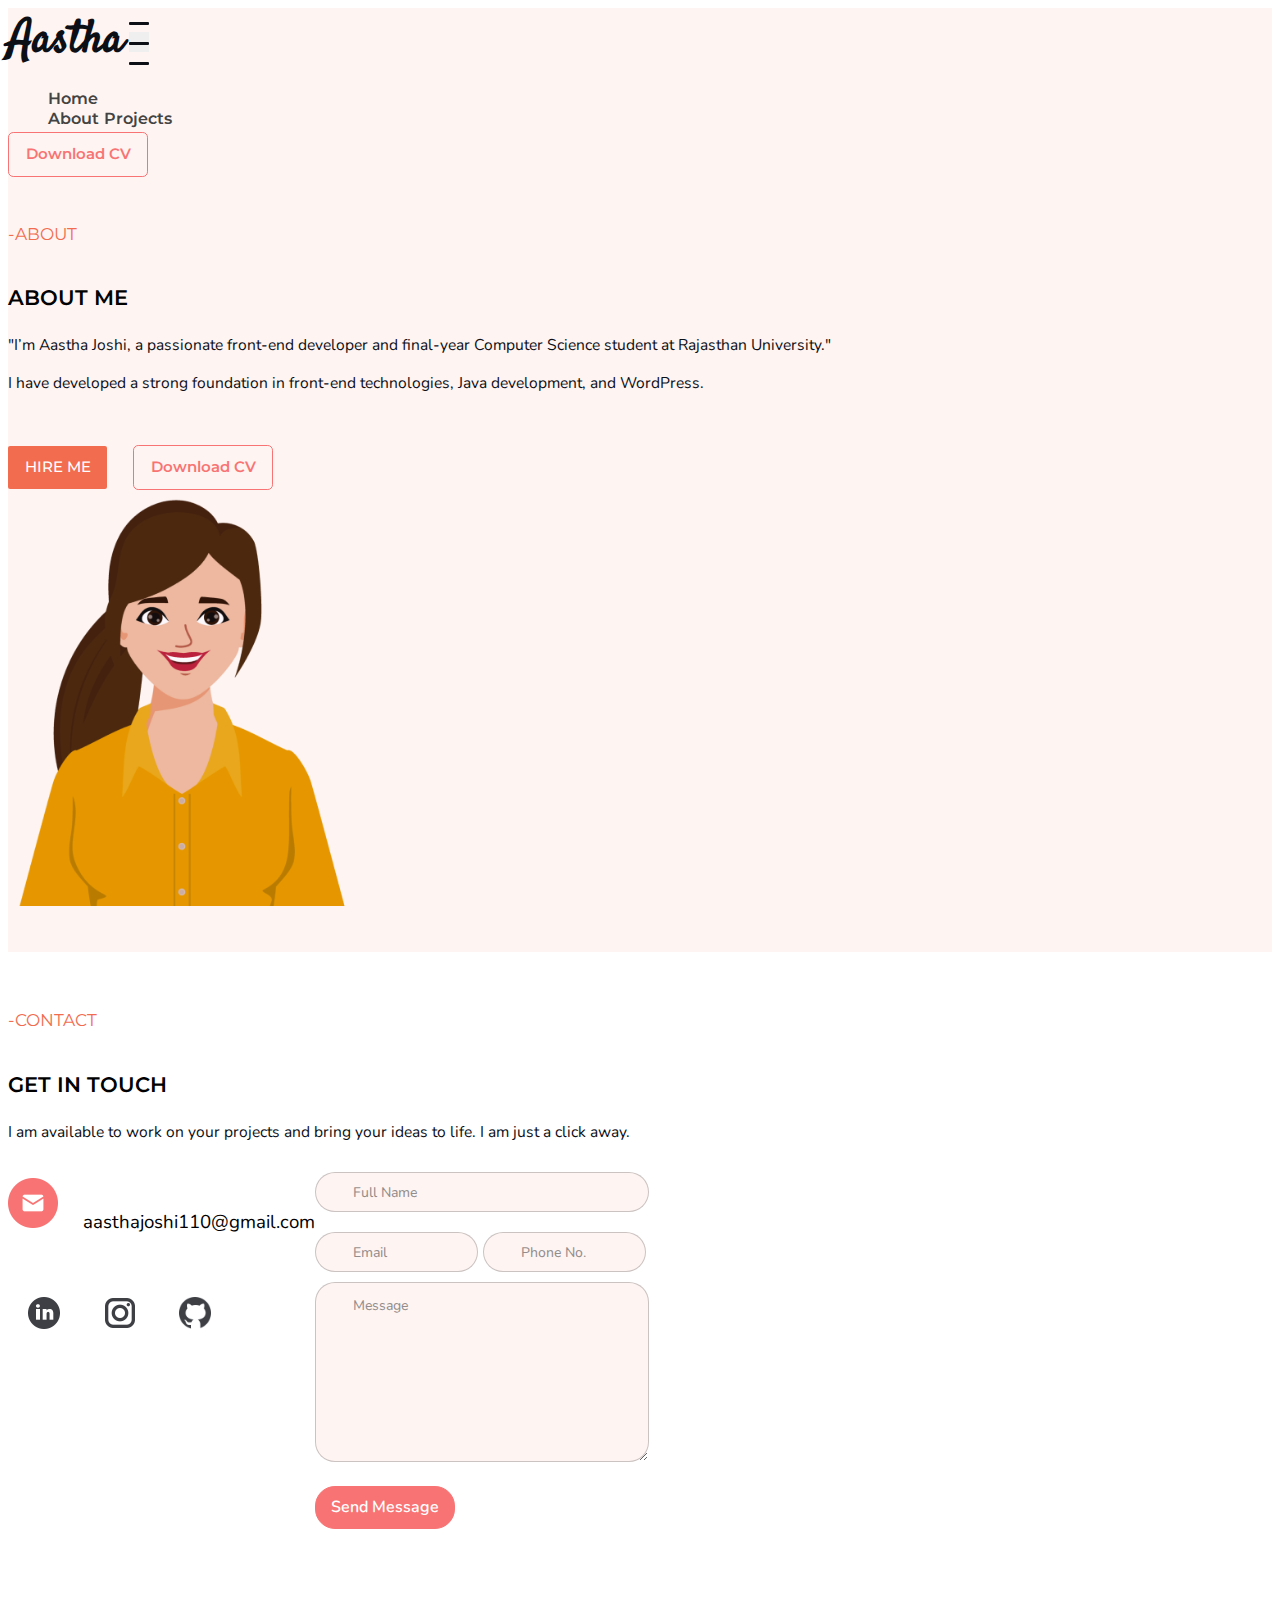
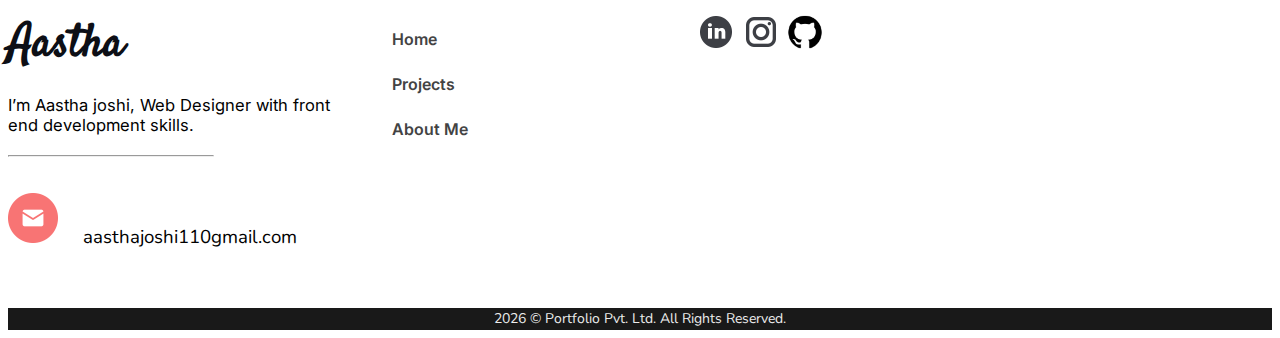
<file: about.html>
<!DOCTYPE html>
<html lang="en">
<head>
    <meta charset="UTF-8">
    <meta http-equiv="X-UA-Compatible" content="IE=edge">
    <meta name="viewport" content="width=device-width, initial-scale=1.0">
    <link rel="apple-touch-icon" sizes="180x180" href="./Favicon/apple-touch-icon.png">
    <link rel="icon" type="image/png" sizes="32x32" href="./Favicon/favicon-32x32.png">
    <link rel="icon" type="image/png" sizes="16x16" href="./Favicon/favicon-16x16.png">
    <link rel="manifest" href="./Favicon/site.webmanifest">
    <!-- bootstrap css -->
    <link href="https://cdn.jsdelivr.net/npm/bootstrap@5.0.2/dist/css/bootstrap.min.css" rel="stylesheet" integrity="sha384-EVSTQN3/azprG1Anm3QDgpJLIm9Nao0Yz1ztcQTwFspd3yD65VohhpuuCOmLASjC" crossorigin="anonymous">
  
       <!-- fonts -->
       <link rel="preconnect" href="https://fonts.googleapis.com">
<link rel="preconnect" href="https://fonts.gstatic.com" crossorigin>
<link href="https://fonts.googleapis.com/css2?family=Montserrat&family=Nunito&family=Satisfy&display=swap" rel="stylesheet">
  <!-- my css -->
  <link rel="stylesheet" href="css/style.css"> 
<!-- title -->
    <title>Aastha Joshi | About Me</title>
</head>
<body>
  <!-- navbar -->
  <main-header>
    <nav class="navbar navbar-expand-md navbar-light bg-light">
      <div class="container-fluid">
        <a class="navbar-brand" href="index.html">Aastha</a>
        <button class="navbar-toggler collapsed d-flex d-lg-none flex-column justify-content-around" type="button" data-bs-toggle="collapse" data-bs-target="#navbarSupportedContent" aria-controls="navbarSupportedContent" aria-expanded="false" aria-label="Toggle navigation">
          <span class="toggler-icon top-bar"></span>
          <span class="toggler-icon middle-bar"></span>
          <span class="toggler-icon bottom-bar"></span>
        </button>
        <div class="collapse navbar-collapse text-center" id="navbarSupportedContent">
          <ul class="navbar-nav m-auto mb-2 mb-lg-0">
            <li class="nav-item">
              <a class="nav-link p-4" aria-current="page" href="index.html">Home</a>
            </li>
            <a class="nav-link active p-4" aria-current="page" href="about.html">About</a>
            </li>
          
          </li>
          <a class="nav-link p-4" aria-current="page" href="projects.html">Projects</a>
            </li>             
          </ul>
         <a href="./cv/Aasthajoshiresume.docx" download="DivyaKumari " class="my-cv">Download CV</a>
        </div>
      </div>
      </nav>
  </main-header>
    
      
        <!-- about me -->
        <div class="section bg">
          <div class="container-fluid">
           <p class="title">-ABOUT</p>
           <div class="About-section">
             <h2>ABOUT ME</h2>
             <div class="row img-sec">
              <div class="col-md-6">
                <p class="para">
                  "I’m Aastha Joshi, a passionate front-end developer and final-year Computer Science student at Rajasthan University."
                  <br> <br>
                  I have developed a strong foundation in front-end technologies, Java development, and WordPress. 
                  <br> <br>

                

</p>
                <br>
                <a href="aasthajoshi110@gmail.com" class="homeBtn">HIRE ME</a>

                <a href="./cv/Aasthajoshiresume.docx" download="Aasthajoshi " class="my-cv">Download CV</a>

              </div>
              <div class="col-md-6 img-sec text-center">
                <img src="./img/myImage.png"  class="img-fluid" alt="Girl is working on laptop at a remote job.png">
              </div>
             </div>
           </div>
          </div>
        </div>    
        <!-- connect me -->
        <div class="section">
          <div class="container-fluid">
           <p class="title">-CONTACT</p>
           <div class="contact-section">
             <h2>GET IN TOUCH</h2>
             <p class="para">I am available to work on your projects and bring your ideas to life.
              I am just a click away.</p>
             <div class="row img-sec justify-content-center">
              <div class="col-md-6">            
            
              <div class="contact">
                <a href="aasthajoshi110@gmail.com" class="email">
                  <img src="./img/email.png" alt="email me"> &nbsp; &nbsp;
                  aasthajoshi110@gmail.com</a>
              </div>
              <div class="social-media">
                <a href="https://www.linkedin.com/in/aastha-joshi-6b9826261"><img src="./img/LinkedIn Circled.png" alt="linkedin"></a>
                <a href="https://www.instagram.com/aasthajoshi71" target="_blank">
                  <img src="./img/Instagram.png" alt="Instagram">
                </a>
                <a href="https://github.com/aasthajoshi2005"><img src="./img/GitHub.png" alt="github"></a>  
                
              </div>

              </div>
              <div class="col-md-6">
                <div class="form">
                  <form action="emailto:">
                    <input type="text" placeholder="Full Name"><br>
                    <input type="email" placeholder="Email">
                    <input type="number" placeholder="Phone No."><br>
                    <textarea name="message" id="msg" placeholder="Message" cols="30" rows="10"></textarea><br>
                    <button type="submit">Send Message</button>
                  </form>
                </div>
              </div>
             </div>
           </div>
          </div>
        </div> 
        
    <!-- footer -->
    <main-footer></main-footer>
    
    <div class="footer-bottom"><span id="year"></span> © Portfolio Pvt. Ltd. All Rights Reserved.</div>
  <button class="back-to-top" type="button"></button>




<!-- jquiry -->
    <script src="https://ajax.googleapis.com/ajax/libs/jquery/3.6.0/jquery.min.js"></script>
<!-- bootstrap js -->
<script src="https://cdn.jsdelivr.net/npm/bootstrap@5.0.2/dist/js/bootstrap.bundle.min.js" integrity="sha384-MrcW6ZMFYlzcLA8Nl+NtUVF0sA7MsXsP1UyJoMp4YLEuNSfAP+JcXn/tWtIaxVXM" crossorigin="anonymous"></script>
    <!--custom js  -->
    <script src="js/script.js"></script>
</body>
</html>
</file>
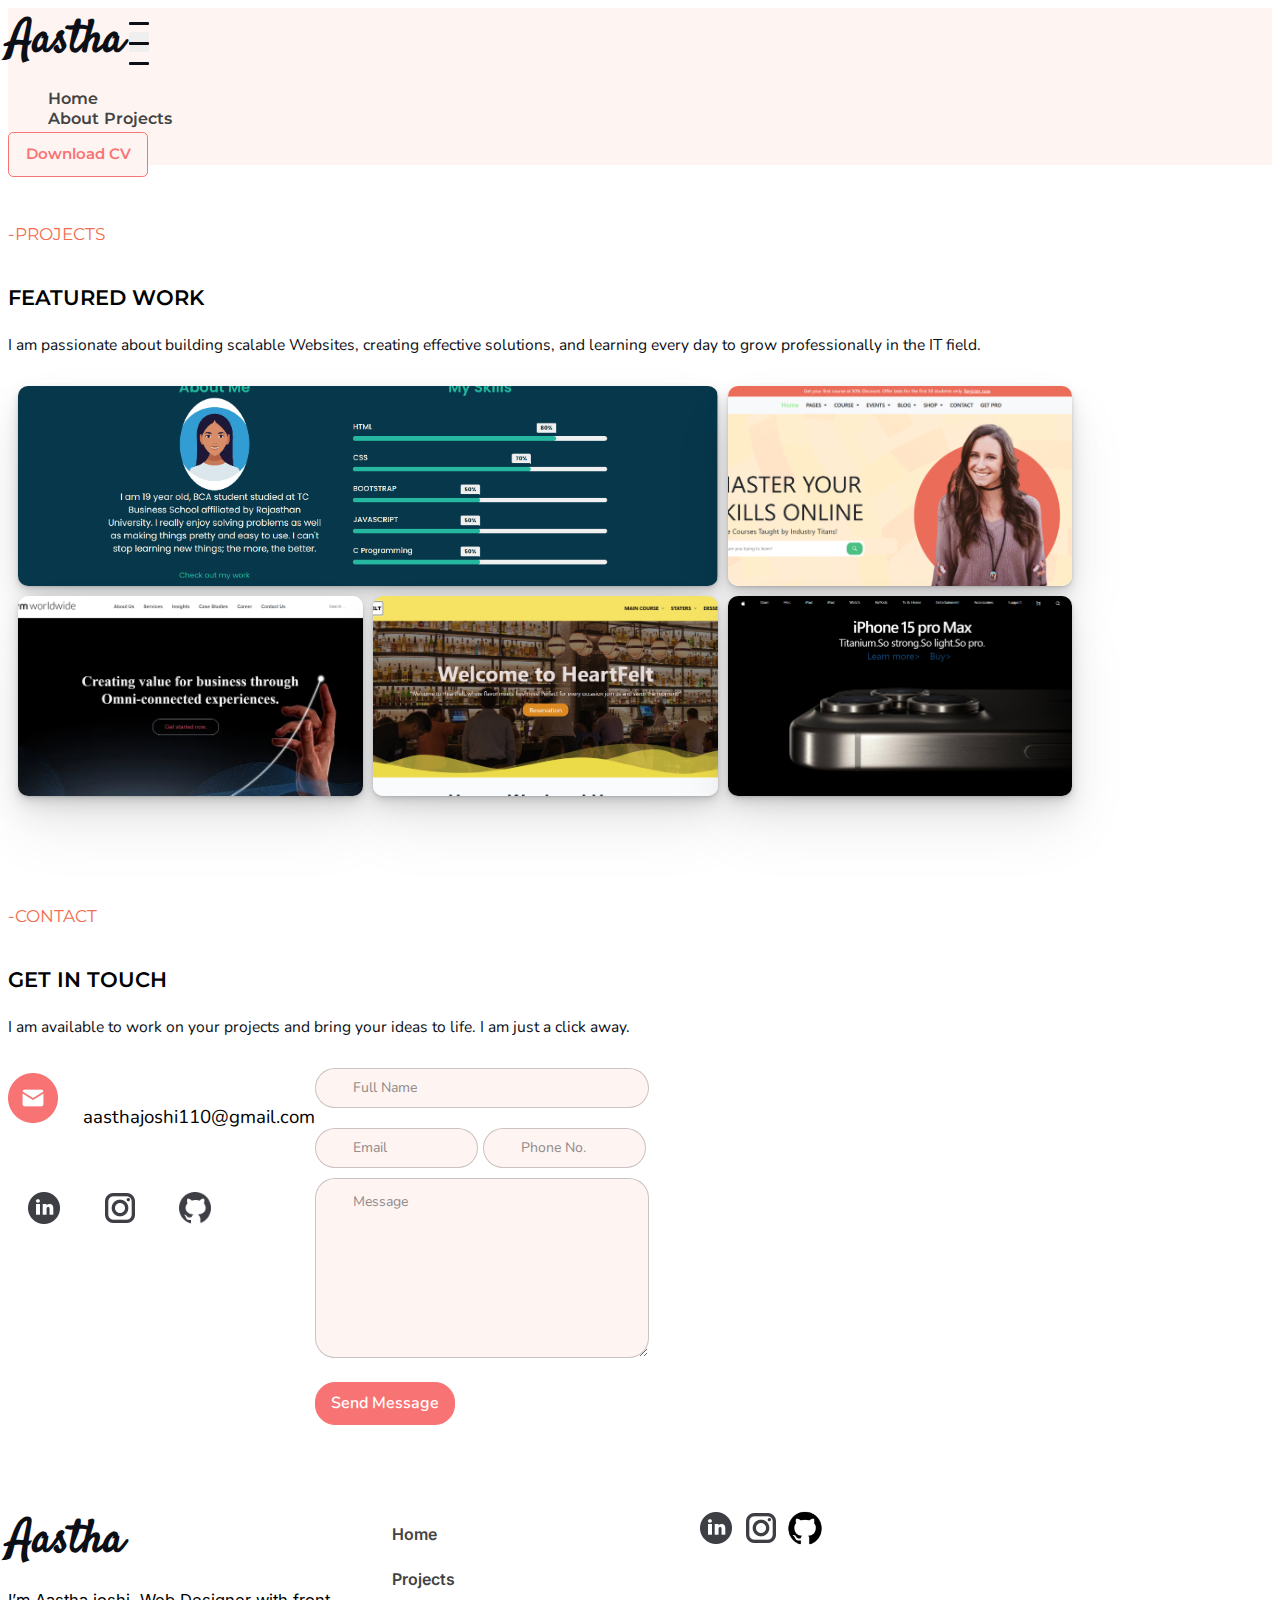
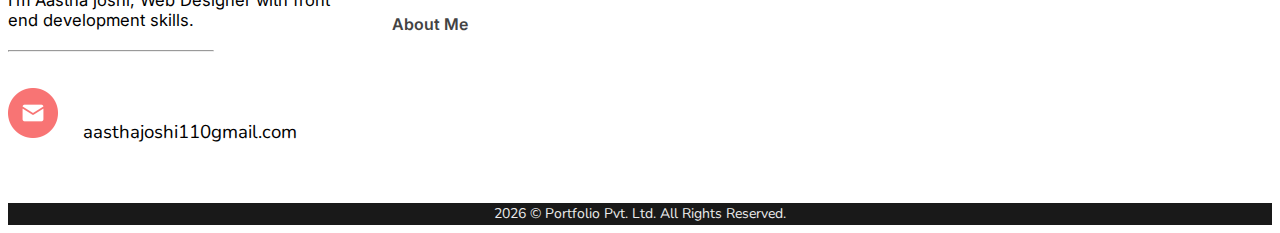
<file: projects.html>
<!DOCTYPE html>
<html lang="en">
<head>
    <meta charset="UTF-8">
    <meta http-equiv="X-UA-Compatible" content="IE=edge">
    <meta name="viewport" content="width=device-width, initial-scale=1.0">
    <link rel="apple-touch-icon" sizes="180x180" href="./Favicon/apple-touch-icon.png">
    <link rel="icon" type="image/png" sizes="32x32" href="./Favicon/favicon-32x32.png">
    <link rel="icon" type="image/png" sizes="16x16" href="./Favicon/favicon-16x16.png">
    <link rel="manifest" href="./Favicon/site.webmanifest">
    <!-- bootstrap css -->
    <link href="https://cdn.jsdelivr.net/npm/bootstrap@5.0.2/dist/css/bootstrap.min.css" rel="stylesheet" integrity="sha384-EVSTQN3/azprG1Anm3QDgpJLIm9Nao0Yz1ztcQTwFspd3yD65VohhpuuCOmLASjC" crossorigin="anonymous">
  
       <!-- fonts -->
       <link rel="preconnect" href="https://fonts.googleapis.com">
<link rel="preconnect" href="https://fonts.gstatic.com" crossorigin>
<link href="https://fonts.googleapis.com/css2?family=Montserrat&family=Nunito&family=Satisfy&display=swap" rel="stylesheet">
  <!-- my css -->
  <link rel="stylesheet" href="css/style.css"> 
<!-- title -->
    <title>Aastha joshi | Portfolio</title>
</head>
<body>
  <!-- navbar -->
  <main-header>
    <nav class="navbar navbar-expand-md navbar-light bg-light">
      <div class="container-fluid">
        <a class="navbar-brand" href="index.html">Aastha</a>
        <button class="navbar-toggler collapsed d-flex d-lg-none flex-column justify-content-around" type="button" data-bs-toggle="collapse" data-bs-target="#navbarSupportedContent" aria-controls="navbarSupportedContent" aria-expanded="false" aria-label="Toggle navigation">
          <span class="toggler-icon top-bar"></span>
          <span class="toggler-icon middle-bar"></span>
          <span class="toggler-icon bottom-bar"></span>
        </button>
        <div class="collapse navbar-collapse text-center" id="navbarSupportedContent">
          <ul class="navbar-nav m-auto mb-2 mb-lg-0">
            <li class="nav-item">
              <a class="nav-link p-4" aria-current="page" href="index.html">Home</a>
            </li>
            <a class="nav-link p-4" aria-current="page" href="about.html">About</a>
            </li>
            
          </li>
          <a class="nav-link active p-4" aria-current="page" href="projects.html">Projects</a>
            </li>             
          </ul>
         <a href="./cv/Aasthajoshiresume.docx" download="Aasthajoshi " class="my-cv">Download CV</a>
        </div>
      </div>
      </nav>
  </main-header>
    
      <!-- projects -->
      
      <div class="section">
       <div class="container-fluid">
        <p class="title">-PROJECTS</p>
        <div class="poject-section">
          <h2>FEATURED WORK</h2>
          <p class="para">I am passionate about building scalable Websites, creating effective solutions, and learning every day to grow professionally in the IT field.</p>
        </div>
        <div class="project-grid">
          <div class="item1">
            <div class="layer">
              <a href="https://github.com/aastha-portfolio2005" target="_blank">GitHub</a>
              <a href="https://aastha-portfolio2005.netlify.app" target="_blank">Live Web</a>
            </div>
          </div>
          <div class="item2">
            <div class="layer">
              <a href="https://github.com/aasthajoshi2005/Jubllie." target="_blank">GitHub</a>
            <a href="https://jubille.netlify.app" target="_blank">Live Web</a>
            </div>
            
          </div>
          <div class="item3">
            <div class="layer">
              <a href="https://github.com/armworldwide" target="_blank">GitHub</a>
            <a href="https://armworldwide.netlify.app" target="_blank">Live Web</a>
            </div>

          </div>
          <div class="item4">
            <div class="layer">
              <a href="https://github.com/aasthajoshi2005/Heartfelt.git" target="_blank">GitHub</a>
            <a href="https://aasthajoshi.infy.uk/if0_3814361//" target="_blank">Live Web</a>
            </div>

          </div>
          <div class="item5">
            <div class="layer">
              <a href="https://github.com/aasthajoshi2005/apple-clone" target="_blank">GitHub</a>
            <a href="https://websitecloneaastha.netlify.app" target="_blank">Live Web</a>
            </div>

          </div>
        </div>
       </div>
      </div>

       
        <!-- connect me -->
        <div class="section">
          <div class="container-fluid">
           <p class="title">-CONTACT</p>
           <div class="contact-section">
             <h2>GET IN TOUCH</h2>
             <p class="para">I am available to work on your projects and bring your ideas to life.
              I am just a click away.</p>
             <div class="row img-sec justify-content-center">
              <div class="col-md-6">            
            
                <div class="contact">
                  <a href="aasthajoshi110@gmail.com" class="email">
                    <img src="./img/email.png" alt="email me"> &nbsp; &nbsp;
                    aasthajoshi110@gmail.com</a>
                </div>
              <div class="social-media">
                <a href="https://www.linkedin.com/in/aastha-joshi-6b9826261"><img src="./img/LinkedIn Circled.png" alt="linkedin"></a>
                <a href="https://www.instagram.com/aasthajoshi71" target="_blank">
                  <img src="./img/Instagram.png" alt="Instagram">
                </a>
                <a href="https://github.com/aasthajoshi2005"><img src="./img/GitHub.png" alt="github"></a>  
                
              </div>

              </div>
              <div class="col-md-6">
                <div class="form">
                  <form action="emailto:">
                    <input type="text" placeholder="Full Name"><br>
                    <input type="email" placeholder="Email">
                    <input type="number" placeholder="Phone No."><br>
                    <textarea name="message" id="msg" placeholder="Message" cols="30" rows="10"></textarea><br>
                    <button type="submit">Send Message</button>
                  </form>
                </div>
              </div>
             </div>
           </div>
          </div>
        </div> 
        
    <!-- footer -->
    <main-footer></main-footer>
    <div class="footer-bottom"><span id="year"></span> © Portfolio Pvt. Ltd. All Rights Reserved.</div>

    <button class="back-to-top" type="button"></button>


<!-- jquiry -->
    <script src="https://ajax.googleapis.com/ajax/libs/jquery/3.6.0/jquery.min.js"></script>
<!-- bootstrap js -->
<script src="https://cdn.jsdelivr.net/npm/bootstrap@5.0.2/dist/js/bootstrap.bundle.min.js" integrity="sha384-MrcW6ZMFYlzcLA8Nl+NtUVF0sA7MsXsP1UyJoMp4YLEuNSfAP+JcXn/tWtIaxVXM" crossorigin="anonymous"></script>
    <!--custom js  -->
    <script src="js/script.js"></script>
</body>
</html>
</file>
<file: css/style.css>
@import url('https://fonts.googleapis.com/css2?family=Inter:wght@500&display=swap');
/* utility */
*{
  box-sizing: border-box;
}
:root{
  font-size: 65%;
  
}
body{
  font-size: 1.6rem;
  font-family: 'Inter', sans-serif;
  
}

.container-fluid{
  max-width: 85%;
}
.bg{
  background-color: #FEF4F2;
}
.section{
  padding: 4rem 0;
}
h1.custom-h1{
  font-size: 2.5rem;
  line-height: 3rem;
  font-weight: 700;
  text-align: center;
  font-family: 'Montserrat';
font-style: normal;

padding-top: 3rem;

}
h2{
  font-family:'Montserrat';
  font-weight: 600;
  font-size: 2rem;
  line-height: 4rem;
padding-top: 1.5rem;
}
h3{
  margin-bottom: 2rem;
}
p.para{
  font-family: 'Nunito';
font-style: normal;
font-weight: 400;
font-size: 1.5rem;
line-height: 1.8rem;
margin: 0 auto 2rem ;
color: #0D0F16;
}
/* navbar  */
.navbar{
  background-color: #FEF4F2 !important;   
  margin: 0 auto;
}
.navbar-brand{
  font-family: 'Satisfy', cursive;
  font-size: 4.4rem;
  color: #0D0F16;
}
.navbar-collapse{
  font-family: 'Montserrat', sans-serif;
  font-size: 1.4rem;
  font-weight: 900;
  line-height: 2rem;
  
}

/* custom nav-bar toggler*/


.navbar-toggler {
  width: 20px;
  height: 20px;
  position: relative;
  transition: .5s ease-in-out;
}
.navbar-toggler,
.navbar-toggler:focus,
.navbar-toggler:active,
.navbar-toggler-icon:focus {
outline: none;
box-shadow: none;
border: 0;
}

.navbar-toggler span{
  margin: 0;
  padding: 0;
}

.toggler-icon{
  display: block;
  position: absolute;
  height: 0.3rem;
  width: 100%;
  background: #0D0F16;
  border-radius: 0.1rem;
  opacity: 1;
  left: 0;
  transform: rotate(0deg);
  transition: .25s ease-in-out;
}
.middle-bar{
  margin-top: 0;

}
.navbar-toggler .top-bar{
  margin-top: 0;
  transform: rotate(135deg);
}
.navbar-toggler .middle-bar{
  opacity: 0;
}
.navbar-toggler .bottom-bar{
  margin: 0;
  transform: rotate(-135deg);
}

.navbar-toggler.collapsed .top-bar{
  margin-top: -20px;
  transform: rotate(0deg);
}
.navbar-toggler.collapsed .middle-bar{
  opacity: 1;
  filter: alpha(opacity=100);
}
.navbar-toggler.collapsed .bottom-bar{
  margin-top: 20px;
  transform: rotate(0deg);
}

a.my-cv {
  text-decoration: none;
  font-family: 'Montserrat', sans-serif;
  color: #F87474;
  font-size: 1.4rem;
  padding: 1.2rem 1.6rem;
  border: .1rem solid #F87474;
  border-radius: .5rem;
  background-color: #FEF4F2 !important;
  /* transition: background .5s, border 0.5s, color 0.5s ease-in-out; Add a 0s transition for the specified properties */
}

a.my-cv:hover {
  background: linear-gradient(90deg, rgba(79,1,1,1) 0%, rgba(242,79,79,1) 81%); /* Add your desired gradient colors */
  color: white;
  font-weight: 600;
  border: .1rem  solid white;
  transition: all 1s ease-in-out; 
  /* Add a 0s transition for the specified properties */ 
}





/* first-section */
.first-section{
  background-color: #FEF4F2;
  padding-top: 9rem;
  
}
.title{
  color:#F26C4F;
  font-size: 1.6rem;
  font-weight: 400;
  font-family: 'Montserrat';
  line-height: 2rem;
}
.intro .hi{
  font-family: 'Montserrat';
font-style: normal;
font-weight: 800;
font-size: 1.6rem;
line-height: 3rem;
color: #0D0F16;
}
.intro .my-name{
  font-family: 'Satisfy';
font-style: normal;
font-weight: 400;
font-size: 4rem;
line-height: 5.5rem;
color: #000000;
}
.intro .slogun{
  font-family: 'Nunito';
font-style: normal;
font-weight: 500;
font-size: 1.6rem;
line-height: 150%;
margin: 0 auto 2rem ;
color: #0D0F16;
}
.intro .my-name span{
  color: #F26C4F;
}
.first-section img{
  max-width: 30rem;

}
.img{
  display: flex;
  justify-content: center;
  padding: 0;
  
 
}
/* home page button */

.homeBtn {
  text-decoration: none;
  font-family: 'Montserrat';
  line-height: 3.2rem;
  font-weight: 500;
  font-size: 1.4rem;
  color: white;
  /* background: #F26C4F; */
  background: linear-gradient(90deg, #F26C4F 0%, #F26C4F 81%);
  border-radius: .2rem;
  padding: .6rem 2rem;
  cursor: pointer;
  /* transition: background 1s, border 0.5s, color 0.5s ease-in-out; */
   /* Add a 0s transition for the specified properties */
}

.homeBtn:hover {
  color: white;
  font-weight: 500;
  animation: animatedGradient .5s .2s ease 1 both;
  transition: all 1s ease-in;
}

@keyframes animatedGradient{
  0%{
    background: linear-gradient(90deg, #660303c9 0%, #e02929c9 81%);
  }
  25%{
    background: linear-gradient(90deg,  #660303da 0%, #e02929da 81%);
  }
  50%{
    background: linear-gradient(90deg,  #660303ec 0%, #e02929ec 81%);
  }
  75%{
    background: linear-gradient(90deg,  #660303ef 0%, #e02929ef 81%);
  }
  100%{
    background: linear-gradient(90deg,  #660303 0%, #e02929 81%);
  }
}





/* second section */
.second-section{
  background: #FFFFFF;
}


/* project section */
.item1, .item2, .item3, .item4, .item5{
  background-position: center; 
   background-size: cover;
   background-repeat: no-repeat;
  position: relative;
  box-shadow: rgba(0, 0, 0, 0.07) 0px 1px 2px, rgba(0, 0, 0, 0.07) 0px 2px 4px, rgba(0, 0, 0, 0.07) 0px 4px 8px, rgba(0, 0, 0, 0.07) 0px 8px 16px, rgba(0, 0, 0, 0.07) 0px 16px 32px, rgba(0, 0, 0, 0.07) 0px 32px 64px;
}
.item1 { grid-area: one;
   background-image: url(../img/portfolio.png);
   
}
.item2 {
  grid-area: two;
  background-image: url(../img/jubilee.png);
}
.item3 { grid-area: three; background-image: url(../img/arm.png); }
.item4 { grid-area: four; background-image: url(../img/heartfelt.png); }
.item5 { grid-area: five; background-image: url(../img/apple.png);}

.project-grid {
display: grid;
grid-template-areas:
  'one one two'
  'three four five';
gap: 10px;
padding: 10px;
}

.project-grid > div {
text-align: center;
padding: 100px 0;
font-size: 30px;
border-radius: 10px;
}
.project-grid .layer{

  background-color: transparent;
  opacity: 1;
  width: 100%;
  height: 100%;
  position:absolute;
  top:0;
  left:0;
  border-radius: 10px;
  /* transition: background 0.5s, color .5s, font-weight .5s ease-in-out ; Add a 0s transition for the specified properties */

  display:flex;
  justify-content: center;
  align-items: center;
  gap:15px;
}
/* .project-grid .layer:hover{
  /* background: linear-gradient(90deg, rgba(245, 245, 245, 0.5) 0%, rgb(238, 236, 236,0.5) 81%) !important;  */

/* } */

.layer a{
  border-radius: 10px;
  overflow: auto;
  padding: 6px 10px;
  color: #ececec;
  opacity: 0;
  transition: 0.7s;
  background-color: #ff7777;
  border: #F87474; 
}

.layer:hover a{
  opacity: 1;
}
.layer a:hover{
  background-color: #f54343;
  border: #F87474; 
}

/* services */
.service img{
  width: 3.5rem;
  padding-bottom: 2rem;
}

.services{
  display: flex;
  justify-content: center;
  flex-wrap: wrap;
 
}
.service-section{
 max-width: 300px;
 padding: 2rem;
 border-radius: 10px;
  background-color: white;
 border: 1px solid rgba(242, 108, 79, 0.1);
 margin: 4rem;
 transition: 500ms;
 box-shadow: rgba(0, 0, 0, 0.07) 0px 1px 2px, rgba(0, 0, 0, 0.07) 0px 2px 4px, rgba(0, 0, 0, 0.07) 0px 4px 8px, rgba(0, 0, 0, 0.07) 0px 8px 16px, rgba(0, 0, 0, 0.07) 0px 16px 32px, rgba(0, 0, 0, 0.07) 0px 32px 64px;
}

.service-section:hover{
  transform:scale(1.2);
  transition:transform 1s ease-in;
}

/*  skills section  */

.items {
  display: grid;
  margin: 2rem auto;
  border: 2px solid rgb(218, 218, 218);
  transition: all .4s ease-in-out;
  border-radius: 7px;
  background-color: #ffffff;
  box-shadow: 5px 5px 10px rgba(0, 0, 0, 0.1);
  padding: 25px 25px 25px 25px;
  place-items: center;
  grid-gap: 10px;
  margin: 20px;
  padding: 20px;

  
}

.items:hover {
  transform: scale(1.1);
}

.items img {
  width: 5.5rem;
  place-items: centre;
}

.items p {
  font-weight: 400;
}
.skill{
  width: 250px;


  
}

.skills {
  display: grid;
  justify-items: center;
  grid-gap: 4px;
  text-align: center;
  align-items: center;
  justify-content: space-evenly;

}
@media (min-width: 1024px) {
  .skills {
    grid-template-columns: repeat(4, 1fr);
    grid-template-rows: repeat(3, 1fr);

  }

}

/* Tablet View: 3 columns */
@media (max-width: 1023px) and (min-width: 768px) {
  .skills {
    grid-template-columns: repeat(3, 1fr);
    grid-template-rows: repeat(4, 1fr);

  }
  
}

/* Mobile View: 2 columns */
@media (max-width: 767px) {
  .skills {
    grid-template-columns: repeat(2, 1fr);
    grid-template-rows: repeat(6, 1fr);

  }
 
}
/*
.items{
 margin: 2rem auto;;
}

.items img{
  width: 3.5rem;
}
.items p{
  font-weight: 500;
}
.skills{
  display: flex;
  justify-content: center;
  flex-wrap: wrap;
  align-items: center;
  text-align: center;
 
}

.skill{
  width: 220px;
  
}

.border1{
  border-color:rgba(242, 108, 79, 0.5);
  border-width: 0px 0px 1px 0px;
  border-style: solid;
}

.border_bottom{
  border-color:rgba(242, 108, 79, 0.5);
  border-width: 0px 0px 1px 0px;
  border-style: solid; 
}
.border_right, .border3{
 border-right: 1px solid rgba(242, 108, 79, 0.5); 
}
.border3, .border7{
  border-left: 1px solid rgba(242, 108, 79, 0.5); 
}
.border10{
 border-right: 1px solid rgba(242, 108, 79, 0.5); 
}

*/

/* ----------cta-------- */
.pos-relative{
  position: relative;
}

.pos-relative img{
  position: absolute;
  width: 200px;
  left: 0;
  bottom: 0;
  opacity: 0.5;
}

/* -----------ABOUT SECTION-------------- */

.img-sec img{
 
  width: 350px;
 
  
}

.About-section .homeBtn {
  text-decoration: none;
  font-family: 'Montserrat';
  line-height: 3.2rem;
  font-weight: 500;
  font-size: 1.4rem;
  color: white;
  background: #F26C4F;
  border-radius: .2rem;
  padding: 1.2rem 1.6rem;
  margin-right: 2rem;
  cursor: pointer;
  /* transition: background .5s, border 0.5s, color 0.5s ease-in-out;  */
}

.About-section .homeBtn:hover {
  background: linear-gradient(90deg, rgba(79,1,1,1) 0%, rgba(242,79,79,1) 81%) !important; ; /* Add your desired gradient colors */
  color: white;
  font-weight: 500; 
}


/* --------------contact ------------------ */

.contact img{
  width: 50px;
}
.contact a{
  display: block;
  text-decoration: none;
  color: #000000;
  font-family: 'Nunito';
  font-style: normal;
  font-weight: 400;
  font-size: 1.8rem;
  line-height: 150%;
  padding: 1.5rem 0;
}
.social-media{
  margin-top: 4rem;
}
.social-media img{
  width: 40px;
  transition: 300ms ease-in;

}
.social-media img:hover{
  transform:scale(1.2) rotate(-45deg);  
}
.social-media a{
  margin: auto 1.5rem;
}

.contact-section .row{
  display: flex;
  /* flex-direction:unset; */
}

/* form design */
input, textarea, button[type="submit"]{
  border-radius: 20px;
  background: #FEF4F2;
  border: 1px solid rgba(0, 0, 0, 0.2);

}

textarea{
  width: 90%;
height: 180px;
text-indent: 20px;
}

input[type="text"]{
  width: 90%;
  height: 40px;
  margin: 10px auto;


}
input {
  text-indent:20px;
}
input[type="email"]{
  width: 44%;
  height: 40px;
  margin: 10px auto;

}
input[type="number"]{
  width: 44%;
  height: 40px;
  margin: 10px auto;
}
input[type="submit"]{
  width: 90%;
  height: 40px;
  margin: 20px auto;

}

::placeholder {
  padding-left: 15px;
  font-family: 'Nunito';
font-style: normal;
font-weight: 500;
font-size: 14px;
line-height: 41px;
color: rgba(41, 41, 41, 0.5);
}
button[type="submit"] {
  background: #F87474;
  border: 1px solid #F87474;
  border-radius: 20px;
  font-family: 'Nunito';
  font-style: normal;
  font-weight: 600;
  font-size: 16px;
  line-height: 41px;
  color: #FFFFFF;
  margin-top: 20px;
  padding: 0 15px;
  /* transition: background .5s, border 0.5s, color 0.5s ease-in-out; Add a 0s transition for the specified properties */
}

button[type="submit"]:hover {
  background: linear-gradient(90deg, rgba(79,1,1,1) 0%, rgba(242,79,79,1) 81%) !important; ; /* Add your desired gradient colors */
  border: 1px solid #ffffff;
  color: rgb(255, 255, 255);
}

/* footer */

footer{
  background-color: #FEF4F2;    
  /* flex-basis: 30%; */
}
.footer{
  display: flex;
  justify-content: flex-start;
  flex-wrap: wrap;
}
.footer .navbar-brand:hover{
  color: #ff7777;
}
.footer div{
  width: 32%;
}
.social-links img{
  width: 40px;
  transition: 300ms ease-in;
}
.social-links img:hover{
  transform:scale(1.2) rotate(-45deg); 
  
}
.social-links a img{
  margin-bottom: 20px;
  
}

ul{
  list-style: none;
}
.quike-links ul li{
  margin-bottom: 25px;

}
.quike-links a:hover{
  color: #212121;
  text-decoration: underline;

}
a{
  text-decoration: none;
  color: rgb(67, 67, 67);
  font-size: medium;
  font-weight: 600;

}

.footer-bottom{
  color: #ececec;
  font-family: 'Nunito';
  font-style: normal;
  font-weight: 400;
  font-size: 14px;
  line-height: 22px;
  text-align: center;

  background-color: rgba(0, 0, 0, 0.9);

}

.back-to-top {
    margin: 0 !important;
    padding: 0 !important;
    background: #fff;
    height: 0px;
    width: 0px;
    overflow: hidden;
    border-radius: 50px;
    color: transparent;
    clear: both;
    visibility: hidden;
    position: fixed;
    cursor: pointer;
    display: block;
    border: none;
    right: 50px;
    bottom: 75px;
    font-size: 0px;
    outline: 0 !important;
    z-index: 99;
    transition: all .3s ease-in-out;
  }

.back-to-top:hover,
.back-to-top:active,
.back-to-top:focus {
    outline: 0 !important;
}

.back-to-top::before,
.back-to-top::after {
    content: "";
    display: block;
    /* vertical-align: middle; */
    border-bottom: solid 10px #EA5D5F;
    border-left: solid 10px transparent;
    line-height: 0;
    border-right: solid 10px transparent;
    height: 0;
    margin: 18px auto 0;
    width: 0;
    border-radius:20px;
    visibility: hidden;
  }

.back-to-top_show::after,
.back-to-top_show::before {
    visibility: visible;
}

.back-to-top::after {
    border-bottom-color:#fff;
    position: relative;
    top:-24px;
}

.back-to-top_show {
    display: block;
    background: #fff;
    color: #00ab6c;
    font-size: 25px;
    right: 25px;
    bottom: 50px;
    height: 50px;
    width: 50px;
    visibility: visible;
    box-shadow: 0px 2px 4px 1px rgba(0, 0, 0, 0.25);
}

.back-to-top_show:active {
    box-shadow: 0px 4px 8px 2px rgba(0, 0, 0, 0.25);
}


        
        .pricing-plans {
            display: flex;
            flex-wrap: wrap;
            justify-content: center;
            
        }

        .card {
          display: flex;
            flex-wrap: wrap;
            justify-content: center;
            
            
            width: 260px;
            max-width: 100%;
            border: 2px solid black;
            border-radius: 7px;
            padding: 23px;
            text-align: center;
            margin: 10px;
            display: inline-block;
            margin-bottom: 40px;
            align-items: center;
        }

        .title1 {
            font-size: 25px;
            text-align: center;
            font-family: "Inter", cursive;
            color: #F26C4F;
        }

        .pricing {
            font-size: 18px;
            margin: 10px;
            font-family: "Inter", cursive;
        }

        .line {
            width: 205px;
            align-items: center;
            border: 1px solid rgb(144, 143, 143);
            margin-top: 8px;
        }

        .item {
            font-size: 16px;
            margin: 20px 0;
            text-align: left;
            font-family: "Inter", cursive;
        }

        .button {
            margin-top: 9px;
            border: 1px solid #F26C4F;
            background-color: white;
            color: #F26C4F;
            border-radius: 5px;
            padding: 8px 18px;
            cursor: pointer;
            font-family: "Inter", cursive;
        }

/*  break point at 768px */
@media screen and (max-width: 768px){
.card {
    align-items: center;
}
}


@media screen and (min-width:768px) {
  
  .border_bottom{
      border: none;
  }
 
}
@media screen and (max-width:479px) {
  .skill{
      width: 160px;
  }
}

@media screen and (max-width:360px) {
  .skill{
      width: 150px;
  }
  
}

@media screen and (max-width:768px) {
  
  .border3, .border7, .border10{
      border-left: none; 
  }
  
  
  .border2{
      border-width: 0px 0px 1px 0px;
  }
  .container-fluid{
      max-width: 95%;
  }
  body{
      text-align: center;
  }
  
  .navbar-brand{
      font-size: 3.2rem;
  }
  /* a.navbar-brand:hover{
      color:  #F87474 !important;
  } */
  .navbar-collapse{
      padding-bottom: 2rem;
      
  }
  .intro{
      padding: 1rem 0;
  }
  .row{
      display: flex;
      flex-flow: column-reverse;
  }
  .first-section img{
      max-width: 15rem;
         
      
  }      
  .first-section{
      padding-top: 4rem;
  }
  .title{
      display: none;
  }

  /* project grid */

  .project-grid {
      display: grid;
      grid-template-areas:
        'one'
        'two'
        'three'
        'four'
        'five';
      gap: 40px;
      margin: 1.2rem 2rem;
    }

    .project-grid .layer{
      position: relative;
     
    }
    .layer a{
      opacity: 1;
      background-color: #ff7777;
      border: #F87474;
    }
  /* skills */

  .skill{
      width: 170px;
  }
  form{
      display: block;
  }
  /* footer */
  .footer div{
      width: 100%;
  }
  .social-links{
      display: flex;
      justify-content: center;   
  }
  .social-links a img{
      margin: auto 20px;
      
  }
  .footer-bottom{
      font-size: 11px;
  }
}



@media screen and (min-width:768px) and (max-width: 992px){
  
  span.toggler-icon{
      display: none;
  }
  .skill{
      width: 170px;
  }
  .border_bottom{
      border-width: 0px 0px 1px 0px;
      border-style: solid; 
  }
  .borderSL, .border3{
      border-right-width: none;
     }
     .border3{
      border-left: none; 
  }
}
</file>
